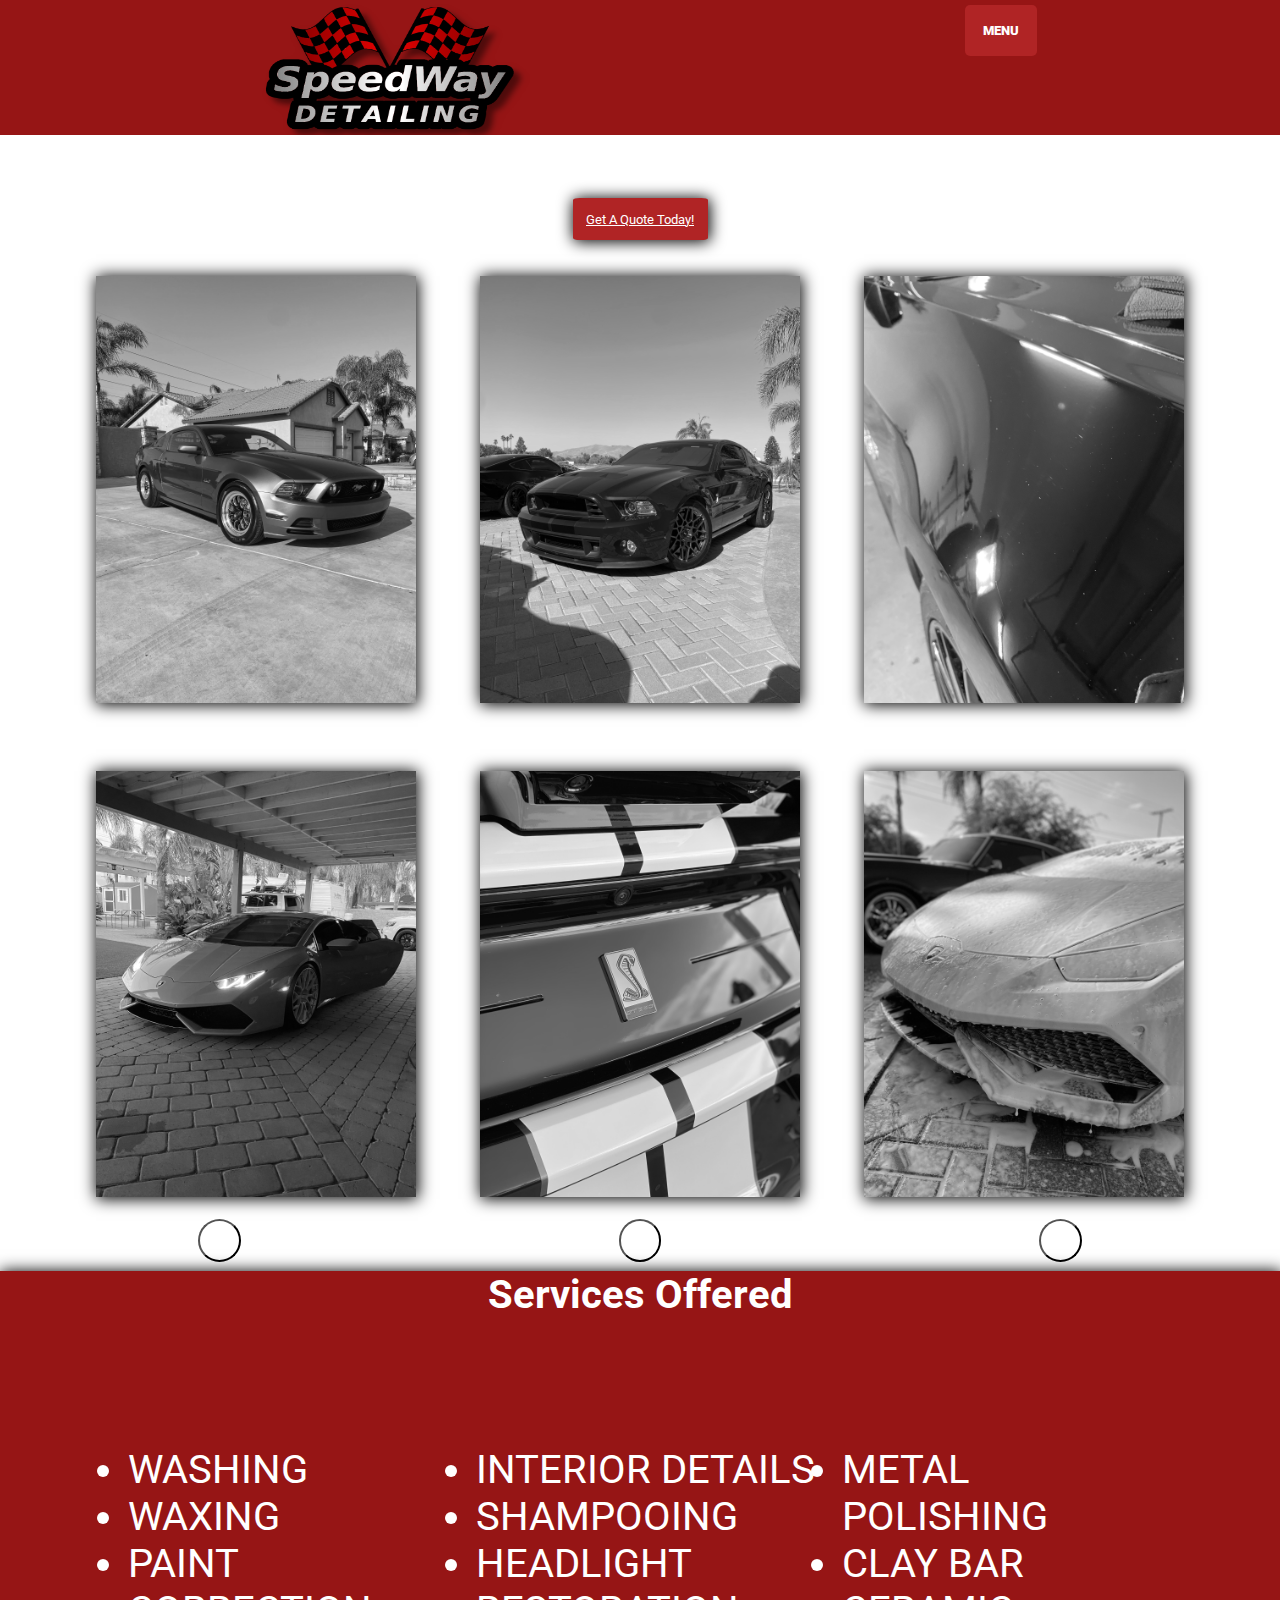
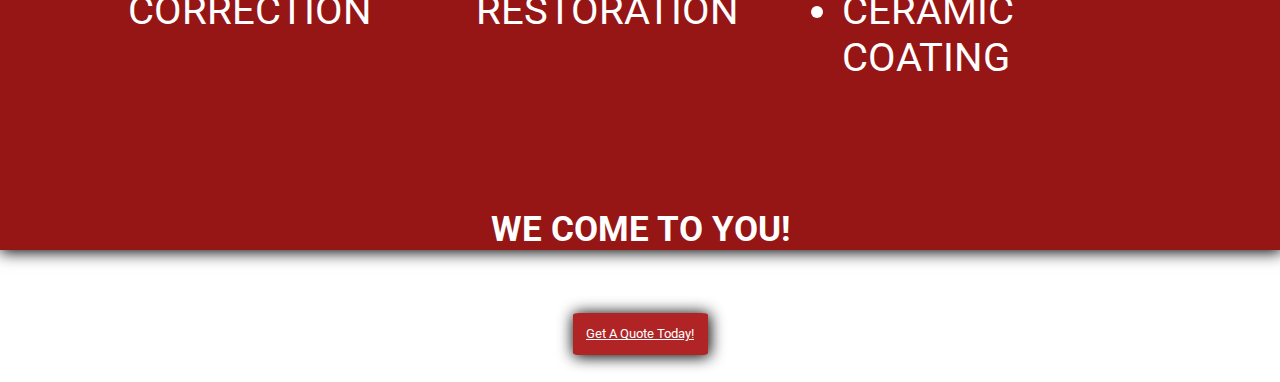
<file: index.html>
<!DOCTYPE html>
<html lang="en">
  <head>
    <meta charset="UTF-8" />
    <meta http-equiv="X-UA-Compatible" content="IE=edge" />
    <meta name="viewport" content="width=device-width, initial-scale=1.0" />
    <title>SpeedWay Detailing</title>
    <link rel="stylesheet" href="styles.css" />
  </head>
  <body>
    <header class="headerContainer">
      <div class="logoContainer">
        <img class="swdLogo" src="./images/swdlogo2.png" />
      </div>
      <div class="dropdownMenu">
        <button class="menuBtn">MENU</button>
        <div class="dropdownContent">
          <a class="navBtn" href="./index.html">HOME</a>
          <a class="navBtn" href="./pages/quotes.html">QUOTES</a>
        </div>
      </div>
    </header>
    <section class="galleryContainer">
      <div class="quotesTopContainer">
        <a href="./pages/quotes.html" class="quotesBtnTop"
          >Get A Quote Today!</a
        >
      </div>
      <div class="galleryGrid1">
        <div class="galleryImg">
          <img
            class="gallery1"
            src="./images/pictures/Photo Aug 13, 5 36 32 PM.jpg"
          />
        </div>
        <div class="galleryImg">
          <img
            class="gallery2"
            src="./images/pictures/Photo Aug 13, 8 46 18 AM.jpg"
          />
        </div>
        <div class="galleryImg">
          <img
            class="gallery3"
            src="./images/pictures/Photo Oct 21, 6 01 18 PM.jpg"
          />
        </div>
        <div class="galleryImg">
          <img
            class="gallery4"
            src="./images/pictures/Photo Aug 19, 7 40 21 PM.jpg"
          />
        </div>
        <div class="galleryImg">
          <img
            class="gallery5"
            src="./images/pictures/Photo May 21, 6 09 33 PM.jpg"
          />
        </div>
        <div class="galleryImg">
          <img
            class="gallery6"
            src="./images/pictures/Photo Jun 18, 8 27 49 AM.jpg"
          />
        </div>
      </div>
      <div class="galleryGrid2">
        <div class="galleryImg">
          <img
            class="gallery7"
            src="./images/pictures/Photo Jun 18, 9 02 38 AM.jpg"
          />
        </div>
        <div class="galleryImg">
          <img
            class="gallery8"
            src="./images/pictures/Photo Sep 07, 5 40 05 PM.jpg"
          />
        </div>
        <div class="galleryImg">
          <img
            class="gallery9"
            src="./images/pictures/Photo Jun 04, 11 50 24 AM.jpg"
          />
        </div>
        <div class="galleryImg">
          <img
            class="gallery10"
            src="./images/pictures/Photo Sep 07, 5 55 21 PM.jpg"
          />
        </div>
        <div class="galleryImg">
          <img
            class="gallery11"
            src="./images/pictures/Photo Aug 13, 5 29 14 PM.jpg"
          />
        </div>
        <div class="galleryImg">
          <img
            class="gallery12"
            src="./images/pictures/Photo Jun 05, 9 30 34 AM.jpg"
          />
        </div>
      </div>
      <div class="galleryGrid3">
        <div class="galleryImg">
          <img
            class="gallery13"
            src="./images/pictures/Photo Oct 21, 10 34 23 AM.jpg"
          />
        </div>
        <div class="galleryImg">
          <img
            class="gallery14"
            src="./images/pictures/Photo Sep 11, 5 29 27 PM.jpg"
          />
        </div>
        <div class="galleryImg">
          <img
            class="gallery15"
            src="./images/pictures/Photo Jun 04, 11 52 53 AM.jpg"
          />
        </div>
        <div class="galleryImg">
          <img
            class="gallery16"
            src="./images/pictures/Photo May 05, 10 29 00 PM.jpg"
          />
        </div>
        <div class="galleryImg">
          <img
            class="gallery17"
            src="./images/pictures/Photo May 05, 7 51 59 PM.jpg"
          />
        </div>
        <div class="galleryImg">
          <img
            class="gallery18"
            src="./images/pictures/Photo Sep 06, 7 47 50 AM.jpg"
          />
        </div>
      </div>
      <div class="galleryBtnsContainer">
        <button class="leftBtn"></button>
        <button class="middleBtn"></button>
        <button class="rightBtn"></button>
      </div>
    </section>
    <section class="servicesSection">
      <div class="servicesContainer">
        <h1 class="servicesText">Services Offered</h1>
      </div>
      <div class="heroSection">
        <ul class="servicesList1">
          <li class="servicesItem">WASHING</li>
          <li class="servicesItem">WAXING</li>
          <li class="servicesItem">PAINT CORRECTION</li>
        </ul>
        <ul class="servicesList1">
          <li class="servicesItem">INTERIOR DETAILS</li>
          <li class="servicesItem">SHAMPOOING</li>
          <li class="servicesItem">HEADLIGHT RESTORATION</li>
        </ul>
        <ul class="servicesList1">
          <li class="servicesItem">METAL POLISHING</li>
          <li class="servicesItem">CLAY BAR</li>
          <li class="servicesItem">CERAMIC COATING</li>
        </ul>
      </div>
      <div class="heroTextContainer">
        <h1 class="heroText">WE COME TO YOU!</h1>
      </div>
    </section>
    <div class="quotesBottomContainer">
      <a href="./pages/quotes.html" class="quotesBtnBtm">Get A Quote Today!</a>
    </div>

    <script src="script.js"></script>
  </body>
</html>
</file>
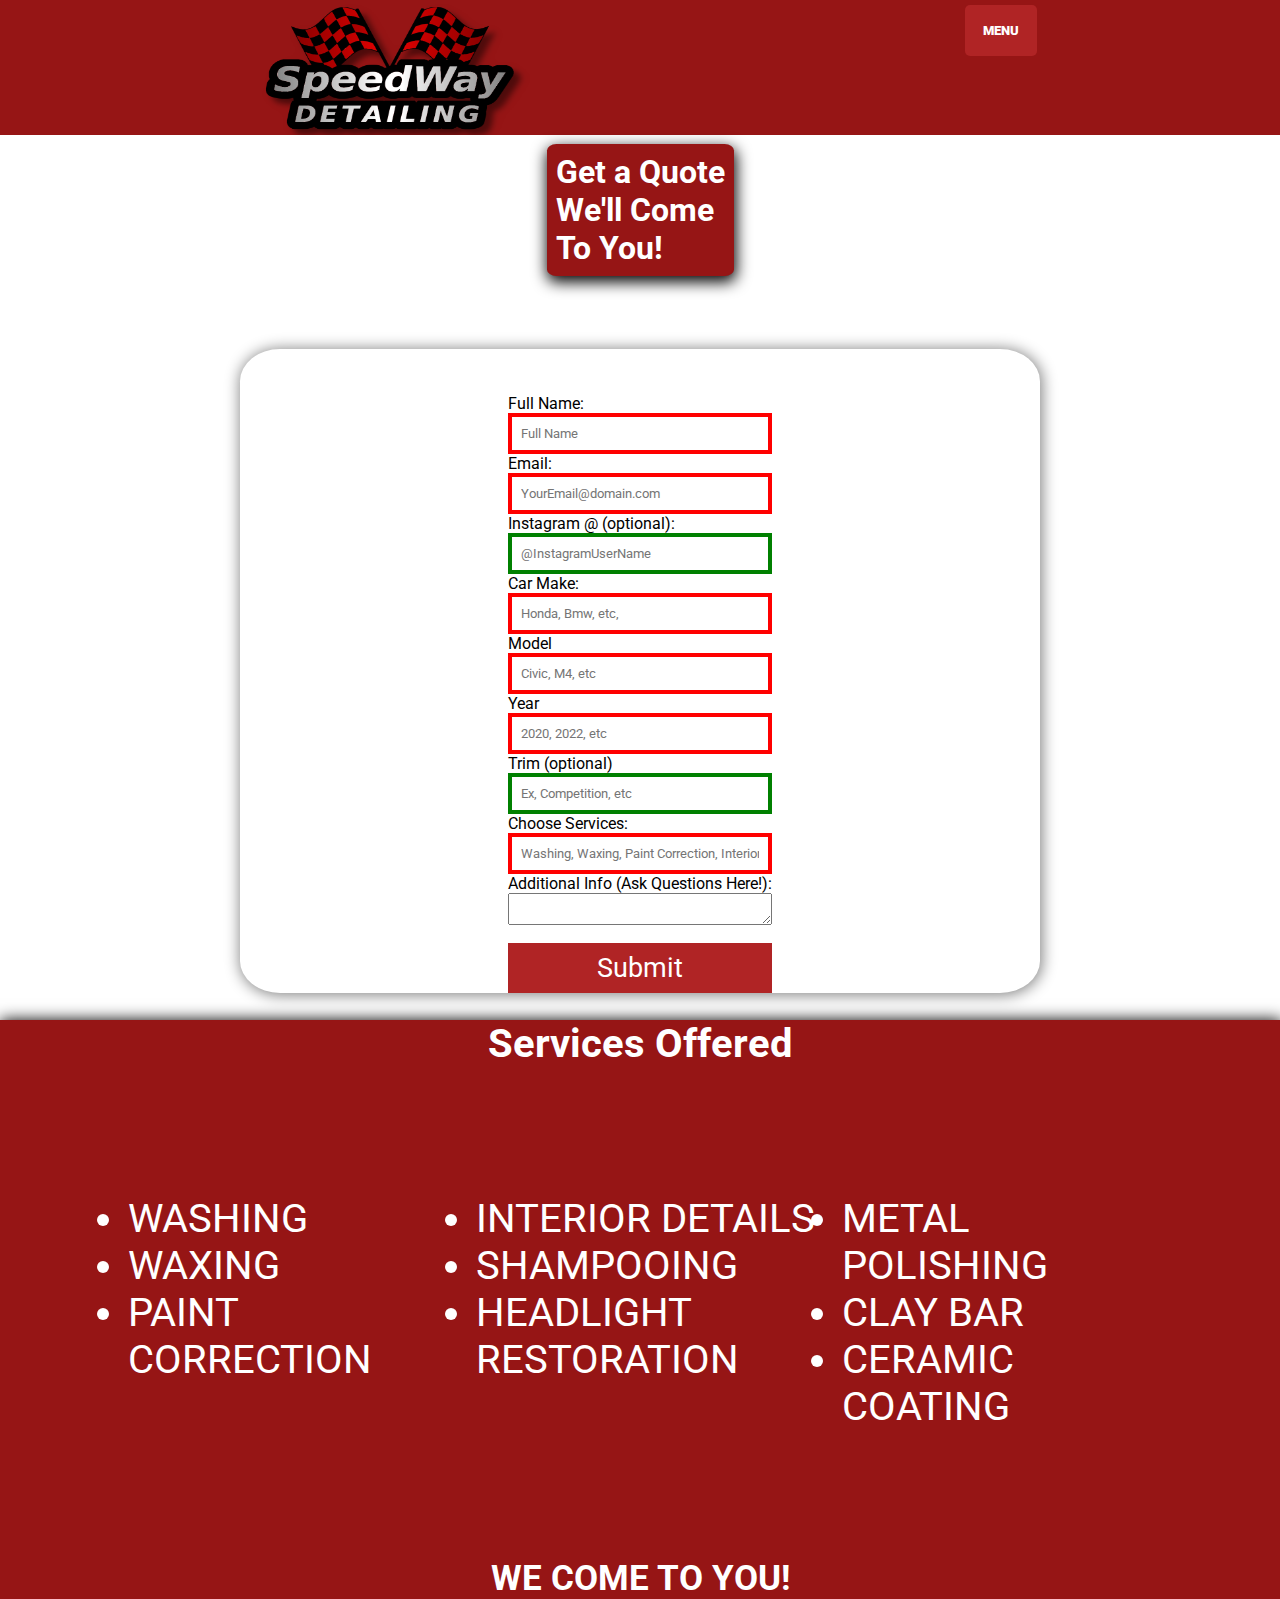
<file: pages/quotes.html>
<!DOCTYPE html>
<html lang="en">
<head>
    <meta charset="UTF-8">
    <meta http-equiv="X-UA-Compatible" content="IE=edge">
    <meta name="viewport" content="width=device-width, initial-scale=1.0">
    <title>Quotes</title>
    <link rel="stylesheet" href="../styles.css">
</head>
<body>
    <header class="headerContainer">
        <div class="logoContainer"> 
            <img class="swdLogo" src="../images/swdlogo2.png">
        </div> 
        <div class="dropdownMenu">
            <button class="menuBtn">MENU</button>
            <div class="dropdownContent">
                <a class="navBtn" href="../index.html">HOME</a>
                <a class="navBtn" href="./pages/quotes.html">QUOTES</a>
            </div>
        </div>
    </header>

    <div class="heroQuotesContainer">
        <h1 class="heroQuotesText">Get a Quote </br>We'll Come </br> To You!</h1>
    </div>
    <div class="formWrapper">
        <div class="formContainer">
            <form class='quoteForm' action="https://formsubmit.co/speedwaydetailing21@gmail.com" method="POST">
                <label  >Full Name:</label>
                <input class='fullName'type="text" name="fullName" placeholder="Full Name" required>
                <labal>Email:</labal>
                <input class="email" type="email" name="email" placeholder="YourEmail@domain.com" required>
                <label>Instagram @ (optional):</label>
                <input class="insta" type="text" name="insta" placeholder="@InstagramUserName" >
                <label>Car Make:</label>
                <input class="carMake" type="text" name="carMake" placeholder="Honda, Bmw, etc," required>
                <label>Model</label>
                <input class="model" type="text" name="model" placeholder="Civic, M4, etc" required>
                <label>Year</label>
                <input class="year" type="number" name="year" placeholder="2020, 2022, etc" required>
                <label>Trim (optional)</label>
                <input class="trim" type="text" name="trim" placeholder="Ex, Competition, etc">
                <label>Choose Services:</label>
                <input class="chooseService" type="text" name="chooseService" placeholder="Washing, Waxing, Paint Correction, Interior Details, Shampooing, 
                Headlight Restoration, Metal Polishing, Clay Bar, Ceramic Coating" required>
                <label>Additional Info (Ask Questions Here!):</label>
                <textarea class="addInfo" name="addInfo" > </textarea>

                <button class="submitBtn" type="submit">Submit</button>
            </form>
        </div>
    </div>
    <section class="servicesSection2"> 
        <div class="servicesContainer"> 
            <h1 class="servicesText">Services Offered</h1>
        </div>
        <div class="heroSection">
            <ul class="servicesList1">
                <li class="servicesItem">WASHING</li>
                <li class="servicesItem">WAXING</li>
                <li class="servicesItem">PAINT CORRECTION</li>
            </ul>
            <ul class="servicesList1">
                <li class="servicesItem">INTERIOR DETAILS</li>
                <li class="servicesItem">SHAMPOOING</li>
                <li class="servicesItem">HEADLIGHT RESTORATION</li>
            </ul>
            <ul class="servicesList1">
                <li class="servicesItem">METAL POLISHING</li>
                <li class="servicesItem">CLAY BAR</li>
                <li class="servicesItem">CERAMIC COATING</li>
            </ul>
        </div>
        <div class="heroTextContainer"> 
            <h1 class="heroText">WE COME TO YOU!</h1>
        </div>
    </section>
</body>
</html>
</file>
<file: styles.css>
@import url("https://fonts.googleapis.com/css2?family=Roboto&display=swap");
::-webkit-scrollbar-thumb {
  background-color: red;
}
::-webkit-scrollbar-track {
  background-color: transparent;
}
::-webkit-scrollbar {
  width: 5px;
}
* {
  margin: 0;
  padding: 0;
  box-sizing: border-box;
  font-family: "Roboto";
  transition: all 0.4s;
}

.headerContainer {
  display: grid;
  grid-template-columns: repeat(2, auto);
  justify-content: space-around;
  background: #961515;
}
.logoContainer {
  display: grid;
  justify-content: start;
}
.swdLogo {
  height: auto;
  width: 40vw;
}
.dropdownMenu {
  /* display: grid;  */
  height: 10vh;
  width: 10vw;
  justify-content: center;
  padding: 5px;
}
.menuBtn {
  background-color: #b02425;
  color: white;

  font-weight: 900;
  border: none;
  padding: 2vh;
  border-radius: 5px;
  justify-content: center;
  transition: all 0.4s;
  box-shadow: inset 0 0 0 0 black;
}
.menuBtn:hover {
  box-shadow: inset 0 0 150px 0 black;
}
.navBtn {
  color: white;
  text-decoration: none;
}
.navBtn:hover {
  border-bottom: 2px solid #b02425;
}

.dropdownContent {
  padding: 5px;
  border: 5px solid red;
  display: none;
  background-color: black;
  height: auto;
  width: 21vw;
}
.dropdownMenu:hover > div {
  display: block;
}

.heroTextContainer {
  display: grid;
  grid-template-columns: repeat(3, auto);
  justify-content: center;
}
.heroText {
  justify-content: center;
  color: white;
}

.heroSection {
  display: grid;
  grid-template-columns: repeat(3, auto);
  padding: 10vw;
}
.galleryContainer {
  position: relative;
}

.galleryBtnsContainer {
  display: grid;
  justify-content: space-around;
  grid-template-columns: repeat(3, auto);
  padding: 1vh;
}

.leftBtn,
.middleBtn,
.rightBtn {
  padding: 1.5vw;
  background: transparent;
  border-radius: 100%;
  transition: all 0.4s;
}
.leftBtn:hover,
.middleBtn:hover,
.rightBtn:hover {
  cursor: pointer;
}
.leftBtn:active,
.middleBtn:active,
.rightBtn:active {
  background-color: #b02425;
}

.galleryImg {
  transition: all 0.4s;
}
.galleryImg:hover {
  transform: scale(1.2);
  cursor: pointer;
  /* transform: translateY(-10px);  */
}

.galleryImg > img {
  height: auto;
  width: 25vw;
  box-shadow: 1px 1px 15px 1px black;
}
/* the following @media query is for a desktop feature only. its a grayscale filter */
@media all and (min-width: 1000px) {
  .galleryImg > img {
    filter: grayscale(100);
  }
  .galleryImg > img:hover {
    filter: grayscale(0);
    box-shadow: 1px 5px 20px 1px black;
  }
  .servicesText {
    font-size: 40px;
  }
  .servicesItem {
    font-size: 30px !important;
  }
  .servicesItem:hover {
    text-decoration: underline;
    transform: translateY(-8px);
  }
  .dropdownContent {
    height: auto !important;
    width: 5vw !important;
  }
  .quotesBtnTop {
    font-size: 1vw !important;
  }
  .quotesBtnBtm {
    font-size: 1vw !important;
  }
  .swdLogo {
    height: 15vh;
    width: 30vw;
  }
  .servicesItem {
    font-size: 40px !important;
  }
  .heroText {
    font-size: 35px;
  }
}

.gallery12 {
  height: 100% !important;
  width: 25vw;
}

.galleryGrid1,
.galleryGrid2,
.galleryGrid3 {
  display: grid;
  grid-template-columns: repeat(3, auto);
  justify-content: center;
  gap: 5vw;
  padding: 1vh;
  transition: all 0.4s;
  /* padding-top: 5.5vh !important;  */
}
.galleryGrid2,
.galleryGrid3 {
  display: none;
}

.quotesTopContainer,
.quotesBottomContainer {
  display: grid;
  justify-content: center;
  padding: 3vh;
  margin-top: 4vh;
}

.quotesBtnTop,
.quotesBtnBtm {
  padding: 1.5vh;
  border: none;
  background: #b02425;
  box-shadow: inset 0 0 0 0 black;
  color: white;
  border-radius: 5%;
  box-shadow: 1px 1px 15px 1px black;
}
.quotesBtnTop:hover {
  transform: translateY(-8px);
  cursor: pointer;
  box-shadow: inset 0 -80px 0 0 black;
  color: white;
  box-shadow: 1px 3px 15px 1px black !important;
}
.quotesBtnBtm:hover {
  transform: translateY(8px);
  cursor: pointer;
  box-shadow: inset 0 80px 0 0 black;
  color: white;
  box-shadow: 1px -3px 15px 1px black !important;
}
.servicesSection {
  background: #961515;
  /* border: 1vh solid #b02425;  */
  box-shadow: 1px 1px 15px 1px black;
}
.servicesContainer {
  display: grid;
  /* justify-content: center; */
  text-align: center;
}
.servicesText {
  color: white;
}
.servicesItem {
  color: white;
  font-size: 1.6vh;
}
.heroSection {
  /* text-align: center */
}

/* this is for the quotes page styling  */

.heroQuotesContainer {
  display: grid;
  justify-content: center;
  padding: 1vh;
}
.heroQuotesText {
  color: white;
  background: #961515;
  padding: 1vh;
  border-radius: 5%;
  box-shadow: 1px 5px 15px 1px black;
}
.formWrapper {
  display: grid;
  justify-content: center;
  padding-top: 5%;
}

.formContainer {
  display: grid;
  justify-content: center;
  padding-top: 5vh;
  height: auto;
  width: 350px;
  background: white;
  border-radius: 5%;
  box-shadow: 1px 1px 15px 1px gray;
}
.quoteForm {
  display: grid;
  grid-template-columns: auto;
}
.formContainer input {
  color: #b02425;
  padding: 1vh;
  border: 0.5vh solid black;
}

.formContainer input:invalid {
  animation: 0.5s linear invalidShake;
  border: 0.5vh solid red;
}
.formContainer input:valid {
  animation: 0.5s linear validJump;
  border: 0.5vh solid green;
}
@keyframes invalidShake {
  25% {
    transform: translateX(-8px);
  }
  50% {
    transform: translateX(8px);
  }
  75% {
    transform: translateX(-8px);
  }
}
@keyframes validJump {
  25% {
    transform: translateY(-8px);
  }
  50% {
    transform: translateY(0px);
  }
  75% {
    transform: translateY(-5px);
  }
}
.addInfo {
  resize: vertical;
  color: #b02425;
}
.submitBtn {
  padding: 1vh;
  margin-top: 2vh;
  border: none;
  background: #b02425;
  color: white;
  font-size: 3vh;
}
@media all and (min-width: 950px) {
  .formContainer {
    width: 800px;
  }
}

.servicesSection2 {
  background: #961515;
  /* border: 1vh solid #b02425;  */
  box-shadow: 1px 1px 15px 1px black;
  margin-top: 3vh;
}
</file>
